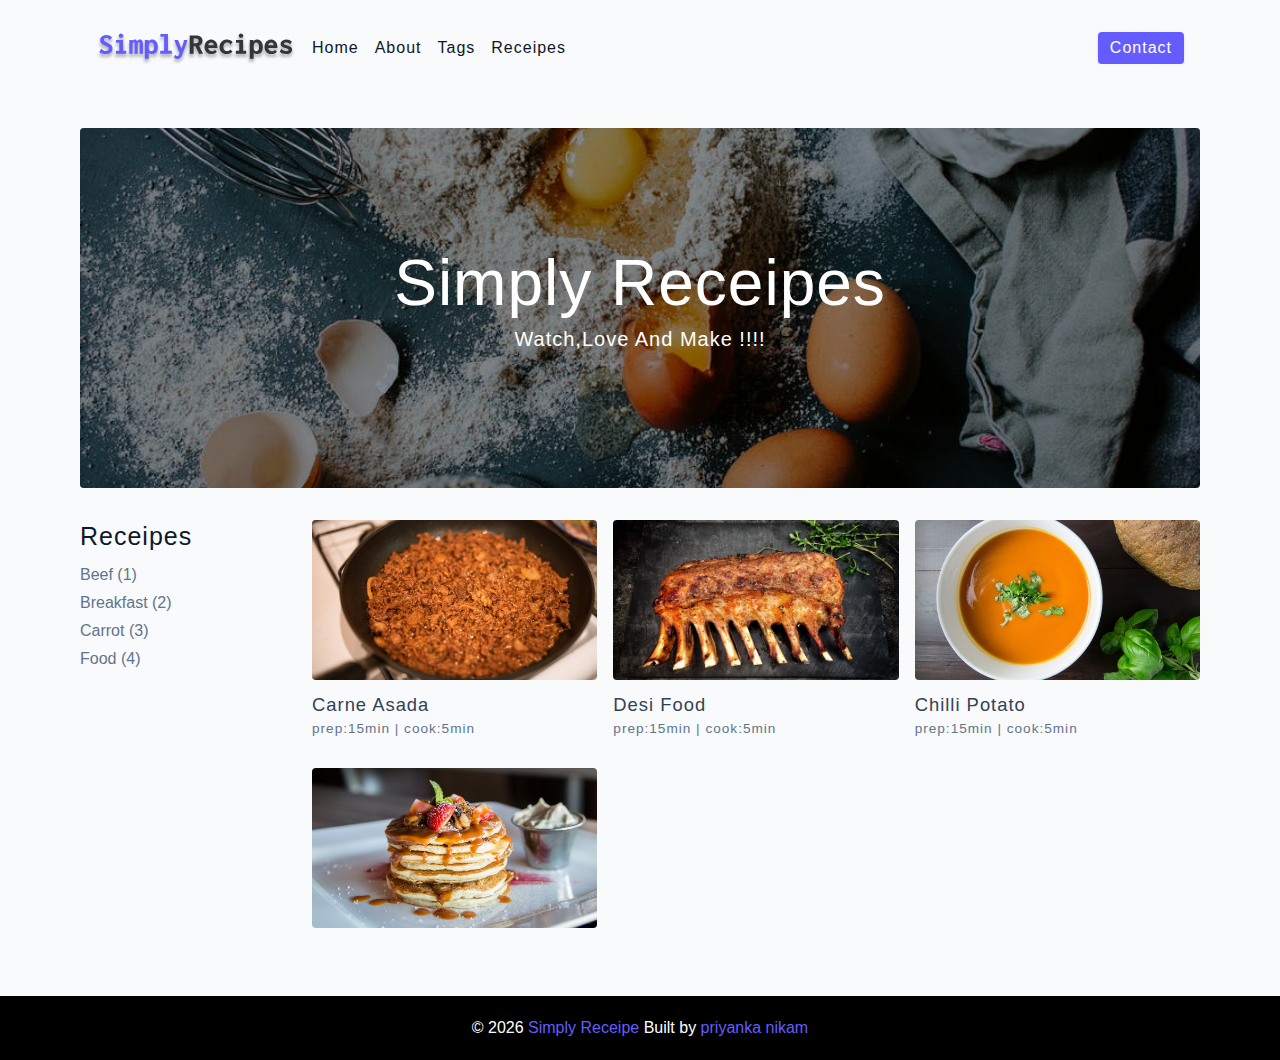
<file: index.html>
<!DOCTYPE html>
<html lang="en">

<head>
  <meta charset="UTF-8" />
  <meta http-equiv="X-UA-Compatible" content="IE=edge" />
  <meta name="viewport" content="width=device-width, initial-scale=1.0" />
  <title>Simply Recipes || Starter</title>
  <!-- favicon -->
  <link rel="shortcut icon" href="./assets/favicon.ico" type="image/x-icon" />
  <!-- normalize -->
  <link rel="stylesheet" href="./css/normalize.css" />
  <!-- font-awesome -->
  <link rel="stylesheet" href="https://cdnjs.cloudflare.com/ajax/libs/font-awesome/5.14.0/css/all.min.css" />
  <!-- main css -->
  <link rel="stylesheet" href="./css/main.css" />
</head>

<body>
  <!-- nav -->
  <nav class="navbar">
    <div class="nav-center">
      <!-- nav header -->
      <div class="nav-header">
        <a href="index.html" class="nav-logo"><img src="./assets/logo.svg" alt="Site logo"></a>
        <button type="button" class="btn nav-btn">
          <i class="fas fa-th-list"></i>
        </button>
      </div>


      <!-- nav links -->
      <div class="nav-links">
        <a href="./index.html" class="nav-link">home</a>
        <a href="./about.html" class="nav-link">about</a>
        <a href="./tags.html" class="nav-link">tags</a>
        <a href="./recipes.html" class="nav-link">receipes</a>
        <div class="nav-link contact-link">
          <a href="./contact.html" class="btn">Contact</a>
        </div>
      </div>

    </div>
  </nav>
  <!-- end of nav -->
  <!-- main -->
  <main class="page">
  
    <!-- header start -->
    <header class="hero">
      <div class="hero-container">
        <div class="hero-text">
           <h1>Simply Receipes</h1>
          <h5>watch,love and make !!!!</h5>
        </div>
      </div>
    </header>
    <!-- header ends -->

    <!-- Receipes container Starts-->
    <section class="receipes-container">
      <!-- tags container starts-->
        <div class="tags-container">
          <h4>Receipes</h4>
          <div class="tags-list">
            <a href="./tag-template.html">Beef (1)</a>
            <a href="./tag-template.html">Breakfast (2)</a>
            <a href="./tag-template.html">carrot (3)</a>
            <a href="./tag-template.html">Food (4)</a>
          </div>
        </div>
        <!-- tags container ends -->
      
        <!-- receipe card starts-->
        <div class="receipe-list">
          <!-- single recipe starts-->
          <a href="./single-recipe.html" class="receipe">
            <img src="./assets/recipes/recipe-1.jpeg" class="img receipe-image">
            <h5>carne asada</h5>
            <p>prep:15min | cook:5min
            </p>
          </a>
           <!-- single receipe ends  -->

          <!-- single recipe starts-->
          <a href="./single-recipe.html" class="receipe">
            <img src="./assets/recipes/recipe-2.jpeg" class="img receipe-image">
            <h5>desi food</h5>
            <p>prep:15min | cook:5min</p>
          </a>
          <!-- single receipe ends  -->

          <!-- single recipe starts-->
          <a href="./single-recipe.html" class="receipe">
            <img src="./assets/recipes/recipe-3.jpeg" class="img receipe-image">
            <h5>chilli potato</h5>
            <p>prep:15min | cook:5min</p>
          </a>
          <!-- single receipe ends  -->

          <!-- single recipe starts-->
          <a href="./single-recipe.html" class="receipe">
            <img src="./assets/recipes/recipe-4.jpeg" class="img receipe-image">
          </a>
          <!-- single receipe ends  -->
        </div>
         <!-- receipe card ends-->
    </section>

    <!-- Receipes container Ends -->
  </main>
  <!-- end of main -->

  <!-- footer -->
  <footer class="page-footer">
    <p>&copy;
    <span id="date"></span>
  <span class="footer-logo">
   Simply Receipe
  </span>
  Built by <a href="#">priyanka nikam</a>
  </p>
  </footer>
  <script src="./js/app.js"></script>
</body>

</html>
</file>
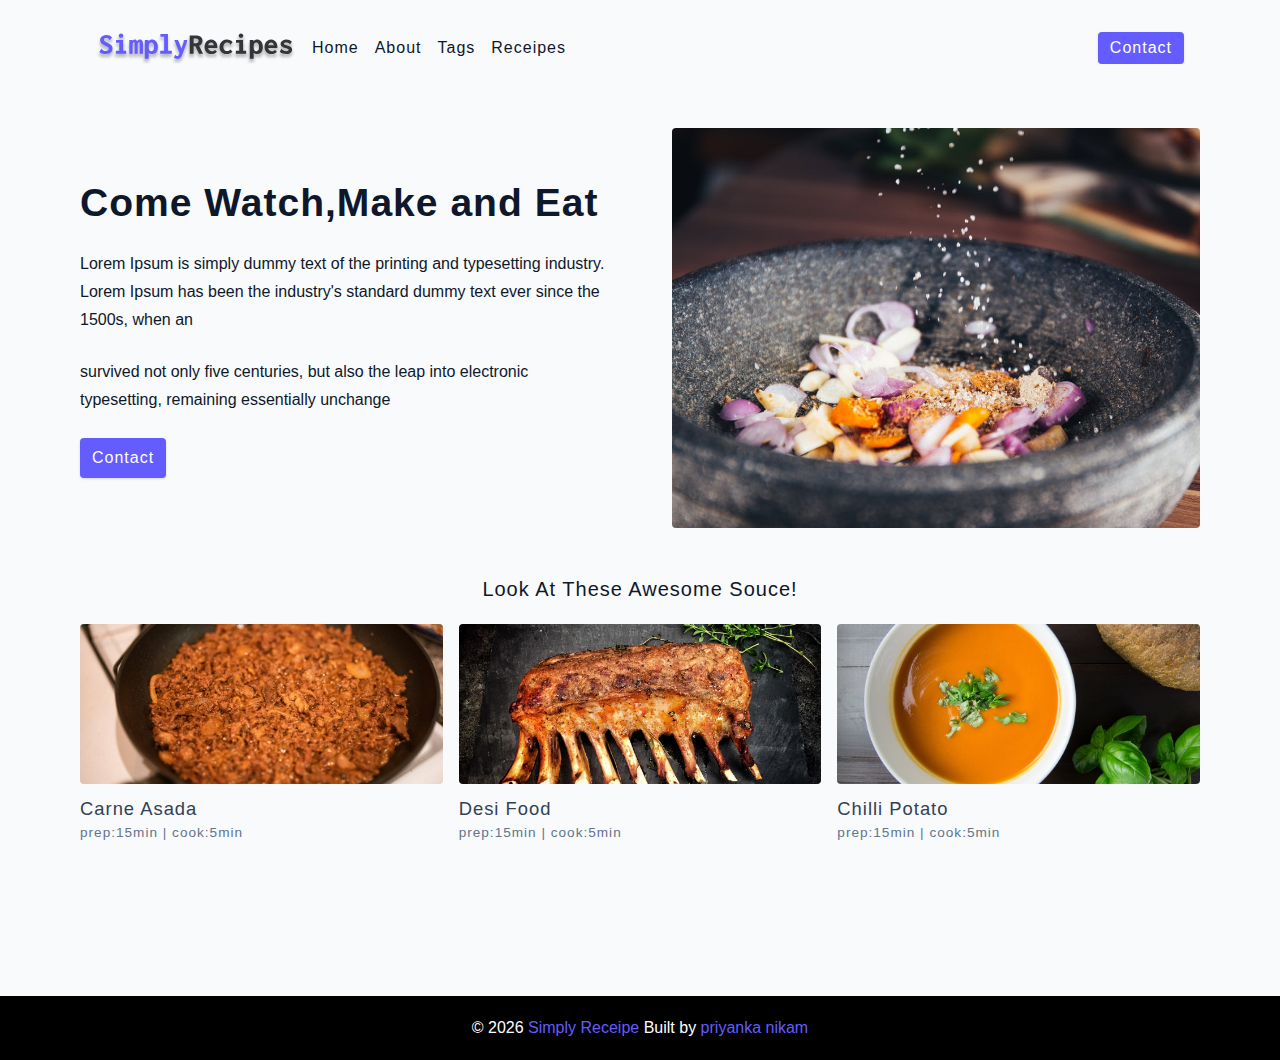
<file: about.html>
<!DOCTYPE html>
<html lang="en">

<head>
  <meta charset="UTF-8" />
  <meta http-equiv="X-UA-Compatible" content="IE=edge" />
  <meta name="viewport" content="width=device-width, initial-scale=1.0" />
  <title>About Recipes || Starter</title>
  <!-- favicon -->
  <link rel="shortcut icon" href="./assets/favicon.ico" type="image/x-icon" />
  <!-- normalize -->
  <link rel="stylesheet" href="./css/normalize.css" />
  <!-- font-awesome -->
  <link rel="stylesheet" href="https://cdnjs.cloudflare.com/ajax/libs/font-awesome/5.14.0/css/all.min.css" />
  <!-- main css -->
  <link rel="stylesheet" href="./css/main.css" />
</head>

<body>
  <!-- nav -->
  <nav class="navbar">
    <div class="nav-center">
      <!-- nav header -->
      <div class="nav-header">
        <a href="index.html" class="nav-logo"><img src="./assets/logo.svg" alt="Site logo"></a>
        <button type="button" class="btn nav-btn">
          <i class="fas fa-th-list"></i>
        </button>
      </div>


      <!-- nav links -->
      <div class="nav-links">
        <a href="./index.html" class="nav-link">home</a>
        <a href="./about.html" class="nav-link">about</a>
        <a href="./tags.html" class="nav-link">tags</a>
        <a href="./recipes.html" class="nav-link">receipes</a>
        <div class="nav-link contact-link">
          <a href="./contact.html" class="btn">Contact</a>
        </div>
      </div>

    </div>
  </nav>
  <!-- end of nav -->
  <!-- main -->
  <main class="page">
   <section class="about-page">

    <article>
      <h2>Come Watch,Make and Eat</h2>
      <p>Lorem Ipsum is simply dummy text of the printing and typesetting industry. Lorem Ipsum has been the industry's standard dummy text ever since the 1500s, when an</p>
      <p>survived not only five centuries, but also the leap into electronic typesetting, remaining essentially unchange</p>
      <a href="./contact.html" class="btn">Contact</a>
    </article>
    <img src="./assets/about.jpeg" alt="pouring salt" class="img about-image">

   </section>
   <section class="featured-recipe">
    <h5 class="featured-title">Look at these awesome souce!</h5>
    
    <!-- receipe card starts-->
    <div class="receipe-list">
      <!-- single recipe starts-->
      <a href="./single-recipe.html" class="receipe">
        <img src="./assets/recipes/recipe-1.jpeg" class="img receipe-image">
        <h5>carne asada</h5>
        <p>prep:15min | cook:5min
        </p>
      </a>
       <!-- single receipe ends  -->

      <!-- single recipe starts-->
      <a href="./single-recipe.html" class="receipe">
        <img src="./assets/recipes/recipe-2.jpeg" class="img receipe-image">
        <h5>desi food</h5>
        <p>prep:15min | cook:5min</p>
      </a>
      <!-- single receipe ends  -->

      <!-- single recipe starts-->
      <a href="./single-recipe.html" class="receipe">
        <img src="./assets/recipes/recipe-3.jpeg" class="img receipe-image">
        <h5>chilli potato</h5>
        <p>prep:15min | cook:5min</p>
      </a>
      <!-- single receipe ends  -->

    </div>
     <!-- receipe card ends-->
  </section>
  </main>
  <!-- end of main -->

  <!-- footer -->
  <footer class="page-footer">
    <p>&copy;
    <span id="date"></span>
  <span class="footer-logo">
   Simply Receipe
  </span>
  Built by <a href="#">priyanka nikam</a>
  </p>
  </footer>
  <script src="./js/app.js"></script>
</body>

</html>
</file>
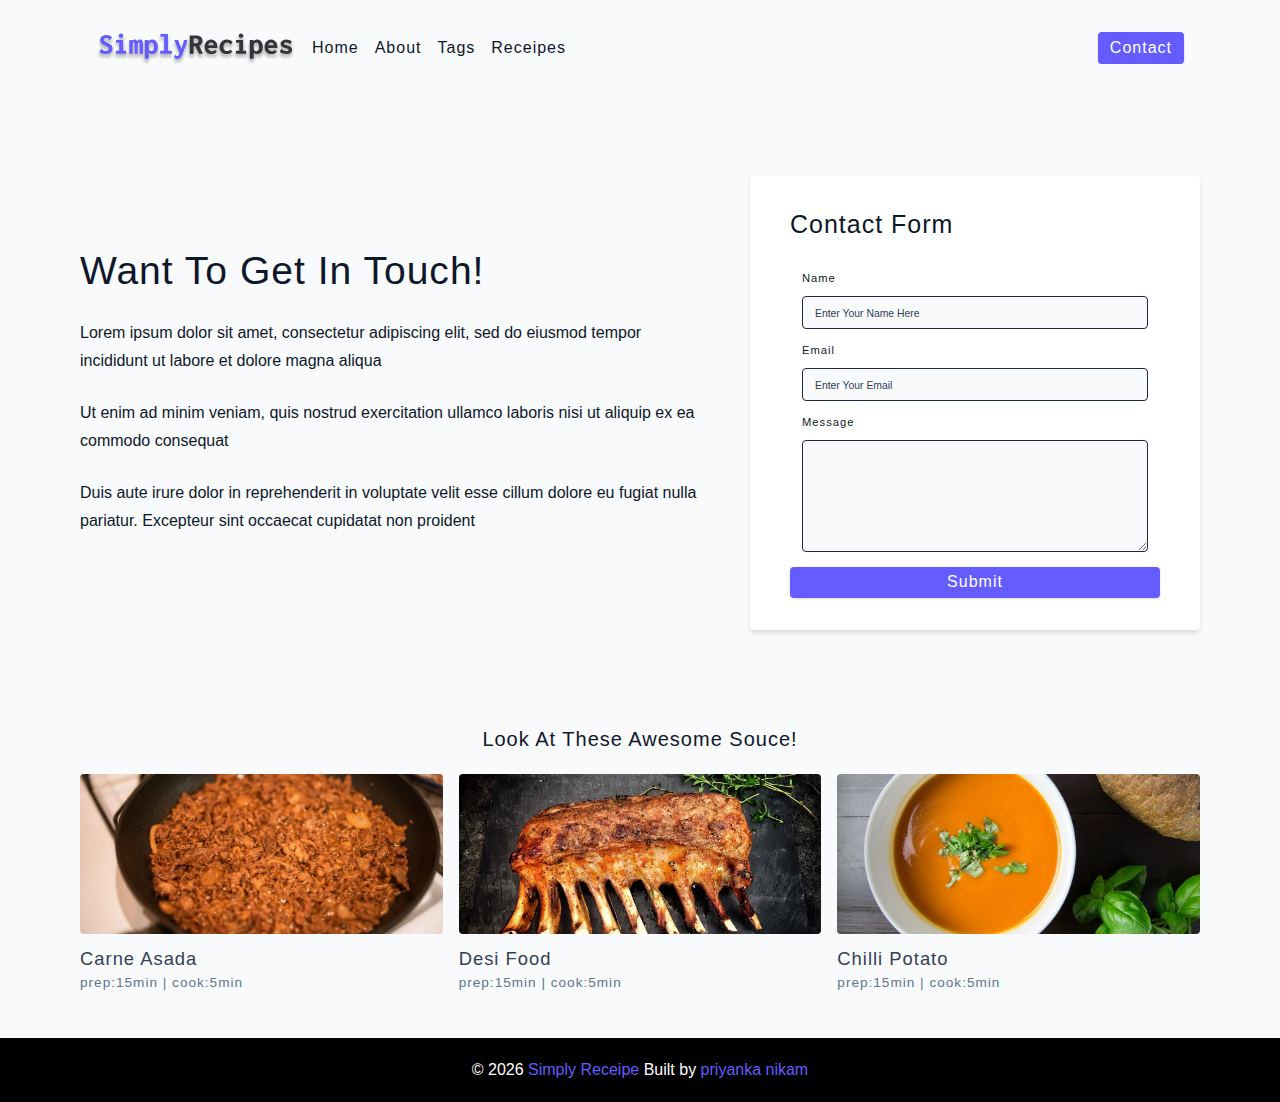
<file: contact.html>
<!DOCTYPE html>
<html lang="en">

<head>
  <meta charset="UTF-8" />
  <meta http-equiv="X-UA-Compatible" content="IE=edge" />
  <meta name="viewport" content="width=device-width, initial-scale=1.0" />
  <title>Contact MyRecipes || Starter</title>
  <!-- favicon -->
  <link rel="shortcut icon" href="./assets/favicon.ico" type="image/x-icon" />
  <!-- normalize -->
  <link rel="stylesheet" href="./css/normalize.css" />
  <!-- font-awesome -->
  <link rel="stylesheet" href="https://cdnjs.cloudflare.com/ajax/libs/font-awesome/5.14.0/css/all.min.css" />
  <!-- main css -->
  <link rel="stylesheet" href="./css/main.css" />
</head>

<body>
  <!-- nav -->
  <nav class="navbar">
    <div class="nav-center">
      <!-- nav header -->
      <div class="nav-header">
        <a href="index.html" class="nav-logo"><img src="./assets/logo.svg" alt="Site logo"></a>
        <button type="button" class="btn nav-btn">
          <i class="fas fa-th-list"></i>
        </button>
      </div>


      <!-- nav links -->
      <div class="nav-links">
        <a href="./index.html" class="nav-link">home</a>
        <a href="./about.html" class="nav-link">about</a>
        <a href="./tags.html" class="nav-link">tags</a>
        <a href="./recipes.html" class="nav-link">receipes</a>
        <div class="nav-link contact-link">
          <a href="./contact.html" class="btn">Contact</a>
        </div>
      </div>

    </div>
  </nav>
  <!-- end of nav -->
  <!-- main -->
  <main class="page">
    <section class="contact-page">
      <article>
        <h2>Want to get in touch!</h2>
        <p>Lorem ipsum dolor sit amet, consectetur adipiscing elit, sed do eiusmod tempor incididunt ut labore et
          dolore magna aliqua</p>
        <p>Ut enim ad minim veniam, quis nostrud exercitation ullamco laboris nisi ut aliquip ex ea commodo consequat
        </p>
        <p>Duis aute irure dolor in reprehenderit in voluptate velit esse cillum dolore eu fugiat nulla pariatur.
          Excepteur sint occaecat cupidatat non proident</p>
      </article>

    
        <form class="default-form contact-form">
          <h4>Contact Form</h4>
          <div class="form-row">
            <label for="name" class="text-small form-label">name</label>
            <input type="text" placeholder="Enter your Name here" class="form-input" id="name">
          </div>
  
          <div class="form-row">
            <label for="email" class="text-small form-label ">
              email
            </label>
            <input type="email" class="form-input" placeholder="enter your email" id="email">
            <small class="form-alert">Please Provide Email</small>
          </div>
      
          <div class="form-row">
            <label for="textarea" class="text-small form-label">
              Message
            </label>
            <textarea class="form-text-area" id="textarea"></textarea>
          </div>
          <div class="btn-container">
            <button type="button" class="btn  btn-block btn-contact-submit">
              Submit
            </button>
          </div>
      
        </form>
      
      

    </section>
    <section class="featured-recipe">
      <h5 class="featured-title">Look at these awesome souce!</h5>

      <!-- receipe card starts-->
      <div class="receipe-list">
        <!-- single recipe starts-->
        <a href="./single-recipe.html" class="receipe">
          <img src="./assets/recipes/recipe-1.jpeg" class="img receipe-image">
          <h5>carne asada</h5>
          <p>prep:15min | cook:5min
          </p>
        </a>
        <!-- single receipe ends  -->

        <!-- single recipe starts-->
        <a href="./single-recipe.html" class="receipe">
          <img src="./assets/recipes/recipe-2.jpeg" class="img receipe-image">
          <h5>desi food</h5>
          <p>prep:15min | cook:5min</p>
        </a>
        <!-- single receipe ends  -->

        <!-- single recipe starts-->
        <a href="./single-recipe.html" class="receipe">
          <img src="./assets/recipes/recipe-3.jpeg" class="img receipe-image">
          <h5>chilli potato</h5>
          <p>prep:15min | cook:5min</p>
        </a>
        <!-- single receipe ends  -->

      </div>
      <!-- receipe card ends-->
    </section>
  </main>
  <!-- end of main -->

  <!-- footer -->
  <footer class="page-footer">
    <p>&copy;
      <span id="date"></span>
      <span class="footer-logo">
        Simply Receipe
      </span>
      Built by <a href="#">priyanka nikam</a>
    </p>
  </footer>
  <script src="./js/app.js"></script>
</body>

</html>
</file>
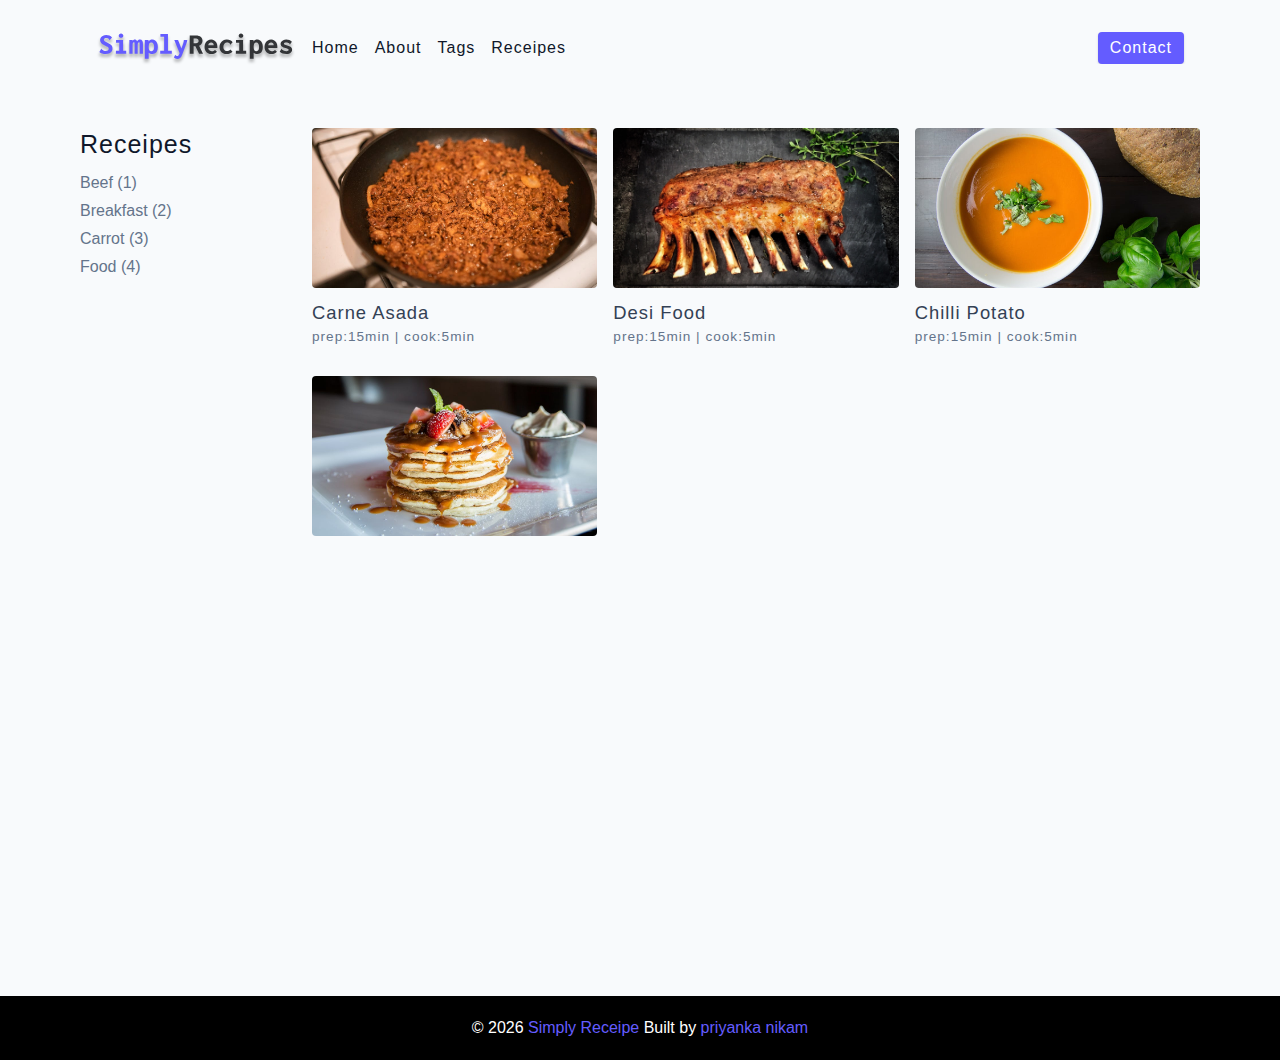
<file: recipes.html>
<!DOCTYPE html>
<html lang="en">

<head>
  <meta charset="UTF-8" />
  <meta http-equiv="X-UA-Compatible" content="IE=edge" />
  <meta name="viewport" content="width=device-width, initial-scale=1.0" />
  <title>Simply Recipes || Starter</title>
  <!-- favicon -->
  <link rel="shortcut icon" href="./assets/favicon.ico" type="image/x-icon" />
  <!-- normalize -->
  <link rel="stylesheet" href="./css/normalize.css" />
  <!-- font-awesome -->
  <link rel="stylesheet" href="https://cdnjs.cloudflare.com/ajax/libs/font-awesome/5.14.0/css/all.min.css" />
  <!-- main css -->
  <link rel="stylesheet" href="./css/main.css" />
</head>

<body>
  <!-- nav -->
  <nav class="navbar">
    <div class="nav-center">
      <!-- nav header -->
      <div class="nav-header">
        <a href="index.html" class="nav-logo"><img src="./assets/logo.svg" alt="Site logo"></a>
        <button type="button" class="btn nav-btn">
          <i class="fas fa-th-list"></i>
        </button>
      </div>


      <!-- nav links -->
      <div class="nav-links">
        <a href="./index.html" class="nav-link">home</a>
        <a href="./about.html" class="nav-link">about</a>
        <a href="./tags.html" class="nav-link">tags</a>
        <a href="./recipes.html" class="nav-link">receipes</a>
        <div class="nav-link contact-link">
          <a href="./contact.html" class="btn">Contact</a>
        </div>
      </div>

    </div>
  </nav>
  <!-- end of nav -->
  <!-- main -->
  <main class="page">
     <!-- Receipes container Starts-->
     <section class="receipes-container">
      <!-- tags container starts-->
        <div class="tags-container">
          <h4>Receipes</h4>
          <div class="tags-list">
            <a href="./tag-template.html">Beef (1)</a>
            <a href="./tag-template.html">Breakfast (2)</a>
            <a href="./tag-template.html">carrot (3)</a>
            <a href="./tag-template.html">Food (4)</a>
          </div>
        </div>
        <!-- tags container ends -->
      
        <!-- receipe card starts-->
        <div class="receipe-list">
          <!-- single recipe starts-->
          <a href="./single-recipe.html" class="receipe">
            <img src="./assets/recipes/recipe-1.jpeg" class="img receipe-image">
            <h5>carne asada</h5>
            <p>prep:15min | cook:5min
            </p>
          </a>
           <!-- single receipe ends  -->

          <!-- single recipe starts-->
          <a href="./single-recipe.html" class="receipe">
            <img src="./assets/recipes/recipe-2.jpeg" class="img receipe-image">
            <h5>desi food</h5>
            <p>prep:15min | cook:5min</p>
          </a>
          <!-- single receipe ends  -->

          <!-- single recipe starts-->
          <a href="./single-recipe.html" class="receipe">
            <img src="./assets/recipes/recipe-3.jpeg" class="img receipe-image">
            <h5>chilli potato</h5>
            <p>prep:15min | cook:5min</p>
          </a>
          <!-- single receipe ends  -->

          <!-- single recipe starts-->
          <a href="./single-recipe.html" class="receipe">
            <img src="./assets/recipes/recipe-4.jpeg" class="img receipe-image">
          </a>
          <!-- single receipe ends  -->
        </div>
         <!-- receipe card ends-->
    </section>

    <!-- Receipes container Ends -->
  </main>
  <!-- end of main -->

  <!-- footer -->
  <footer class="page-footer">
    <p>&copy;
    <span id="date"></span>
  <span class="footer-logo">
   Simply Receipe
  </span>
  Built by <a href="#">priyanka nikam</a>
  </p>
  </footer>
  <script src="./js/app.js"></script>
</body>

</html>
</file>
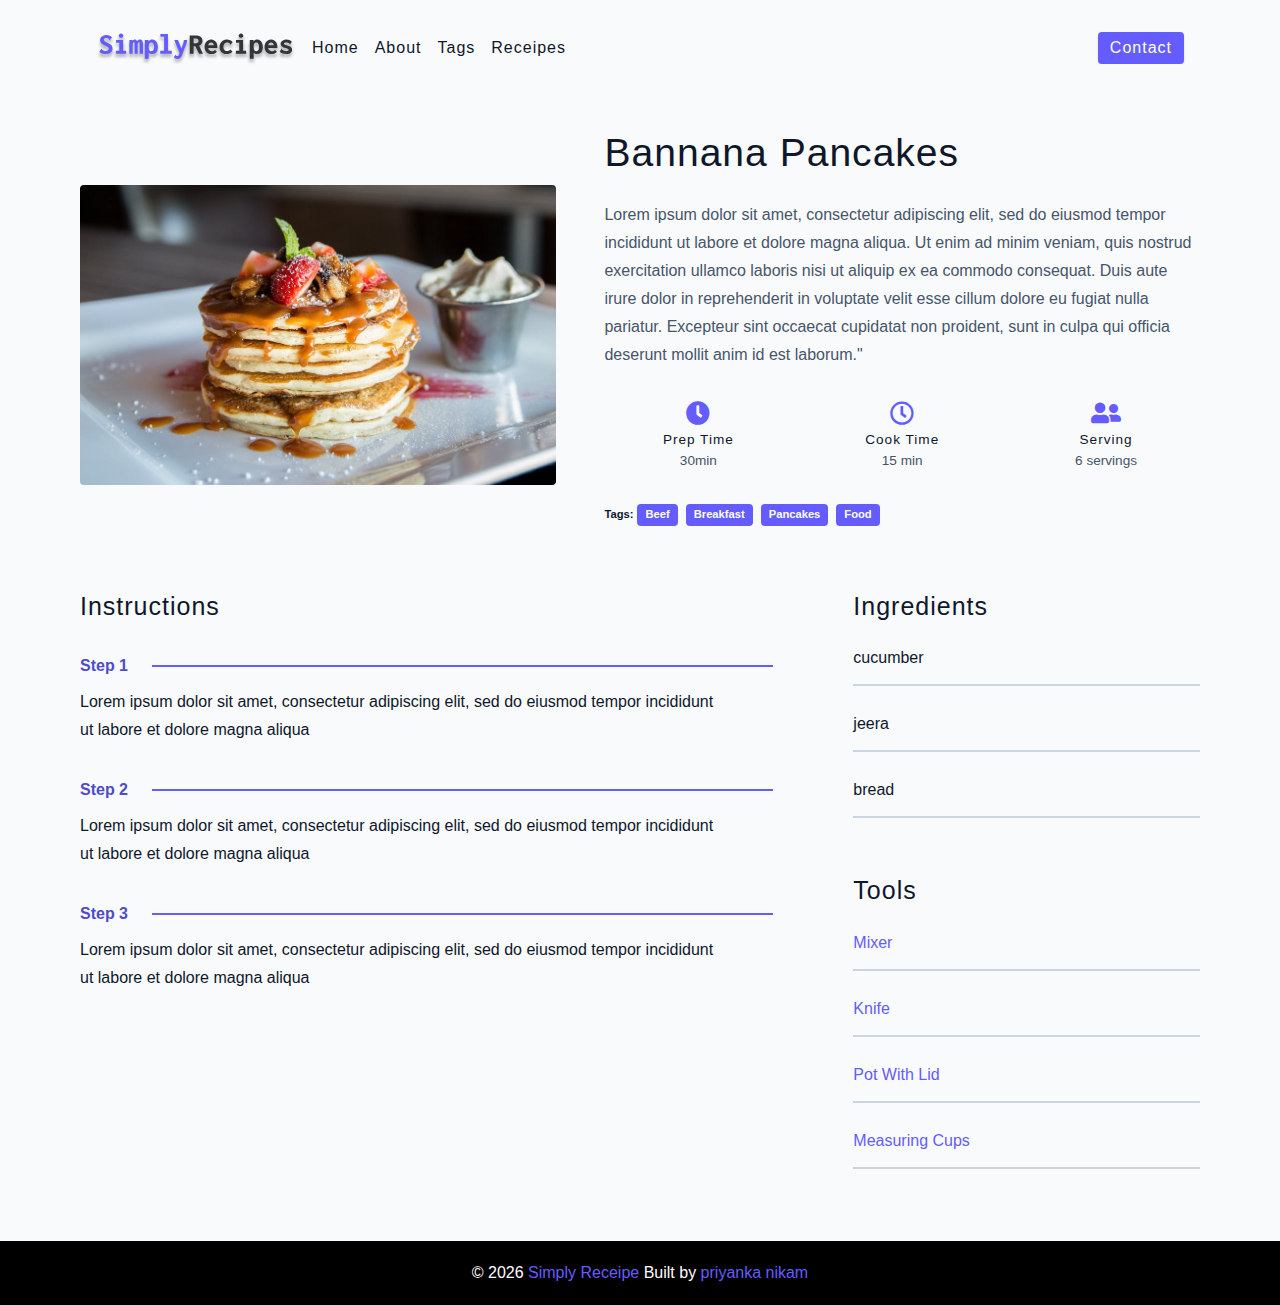
<file: single-recipe.html>
<!DOCTYPE html>
<html lang="en">

<head>
  <meta charset="UTF-8" />
  <meta http-equiv="X-UA-Compatible" content="IE=edge" />
  <meta name="viewport" content="width=device-width, initial-scale=1.0" />
  <title>Single Recipe || Starter</title>
  <!-- favicon -->
  <link rel="shortcut icon" href="./assets/favicon.ico" type="image/x-icon" />
  <!-- normalize -->
  <link rel="stylesheet" href="./css/normalize.css" />
  <!-- font-awesome -->
  <link rel="stylesheet" href="https://cdnjs.cloudflare.com/ajax/libs/font-awesome/5.14.0/css/all.min.css" />
  <!-- main css -->
  <link rel="stylesheet" href="./css/main.css" />
</head>

<body>
  <!-- nav -->
  <nav class="navbar">
    <div class="nav-center">
      <!-- nav header -->
      <div class="nav-header">
        <a href="index.html" class="nav-logo"><img src="./assets/logo.svg" alt="Site logo"></a>
        <button type="button" class="btn nav-btn">
          <i class="fas fa-th-list"></i>
        </button>
      </div>


      <!-- nav links -->
      <div class="nav-links">
        <a href="./index.html" class="nav-link">home</a>
        <a href="./about.html" class="nav-link">about</a>
        <a href="./tags.html" class="nav-link">tags</a>
        <a href="./recipes.html" class="nav-link">receipes</a>
        <div class="nav-link contact-link">
          <a href="./contact.html" class="btn">Contact</a>
        </div>
      </div>

    </div>
  </nav>
  <!-- end of nav -->
  <!-- main -->
  <main class="page">
    <div class="recipe-page">

    <!-- recipe hero starts here -->
    <section class="recipe-hero">

      <!-- receipe image -->
      <img src="./assets/recipes/recipe-4.jpeg" alt="recipe image" class="img receipe-hero-img">
      
      <!-- description of receipe -->
      <article class="description">
        <h2>Bannana Pancakes</h2>
        <p>Lorem ipsum dolor sit amet, consectetur adipiscing elit, sed do eiusmod tempor incididunt ut labore et dolore magna aliqua. Ut enim ad minim veniam, quis nostrud exercitation ullamco laboris nisi ut aliquip ex ea commodo consequat. Duis aute irure dolor in reprehenderit in voluptate velit esse cillum dolore eu fugiat nulla pariatur. Excepteur sint occaecat cupidatat non proident, sunt in culpa qui officia deserunt mollit anim id est laborum."</p>
        
        <!-- statistics of receipe -->
        <div class="recipe-icons">
          
          <!-- prep-time -->
          <div >
            <i class="fas fa-clock"></i>
            <h5>Prep time</h5>
           <p>30min</p>
          </div>

          <!--cook-time  -->
          <div >
            <i class="far fa-clock"></i>
            <h5>Cook Time</h5>
            <p>15 min</p>
          </div>

          <!-- serving -->
          <div >
            <i class="fas fa-user-friends"></i>
            <h5>Serving</h5>
            <p>6 servings</p>
          </div>  

      </div>
      <!-- end of statistics -->

      <!-- start of tags -->
      <div class="recipe-tags">
        Tags: 
        <a href="./tag-template.html" class="single-tag">Beef</a>
        <a href="./tag-template.html" class="single-tag">Breakfast</a>
        <a href="./tag-template.html" class="single-tag">Pancakes</a>
        <a href="./tag-template.html" class="single-tag">Food</a>
      </div>
      <!-- end of tags -->

    </article>
      <!-- end of description of recipe -->
    </section>
    <!-- end of recipe hero -->

    <section class="recipe-content">
      <article>
        <h4>Instructions</h4>

        <!-- Single instruction starts -->
        <div class="single-instruction">
          <header>
            <p>Step 1</p>
            <div></div>
          </header>
          <p>Lorem ipsum dolor sit amet, consectetur adipiscing elit, sed do eiusmod tempor incididunt ut labore et dolore magna aliqua</p>
        </div>
         <!-- Single instruction ends -->

          <!-- Single instruction starts -->
        <div class="single-instruction">
          <header>
            <p>Step 2</p>
            <div></div>
          </header>
          <p>Lorem ipsum dolor sit amet, consectetur adipiscing elit, sed do eiusmod tempor incididunt ut labore et dolore magna aliqua</p>
        </div>
         <!-- Single instruction ends -->

         <!-- Single instruction starts -->
        <div class="single-instruction">
          <header>
            <p>Step 3</p>
            <div></div>
          </header>
          <p>Lorem ipsum dolor sit amet, consectetur adipiscing elit, sed do eiusmod tempor incididunt ut labore et dolore magna aliqua</p>
        </div>
         <!-- Single instruction ends -->

      </article>

      <article class="second-column">
        <div>
          <h4>Ingredients</h4>
          <p class="single-ingredient">cucumber</p>
          <p class="single-ingredient">jeera</p>
          <p class="single-ingredient">bread</p>
        </div>

        <div>
          <h4>Tools</h4>
          <p class="single-tool">mixer</p>
          <p class="single-tool">knife</p>
          <p class="single-tool">pot with lid</p>
          <p class="single-tool">measuring cups</p>
        </div>
      </article>
    </section>
    </div>
  </main>
  <!-- end of main -->

  <!-- footer -->
  <footer class="page-footer">
    <p>&copy;
    <span id="date"></span>
  <span class="footer-logo">
   Simply Receipe
  </span>
  Built by <a href="#">priyanka nikam</a>
  </p>
  </footer>
  <script src="./js/app.js"></script>
</body>

</html>
</file>
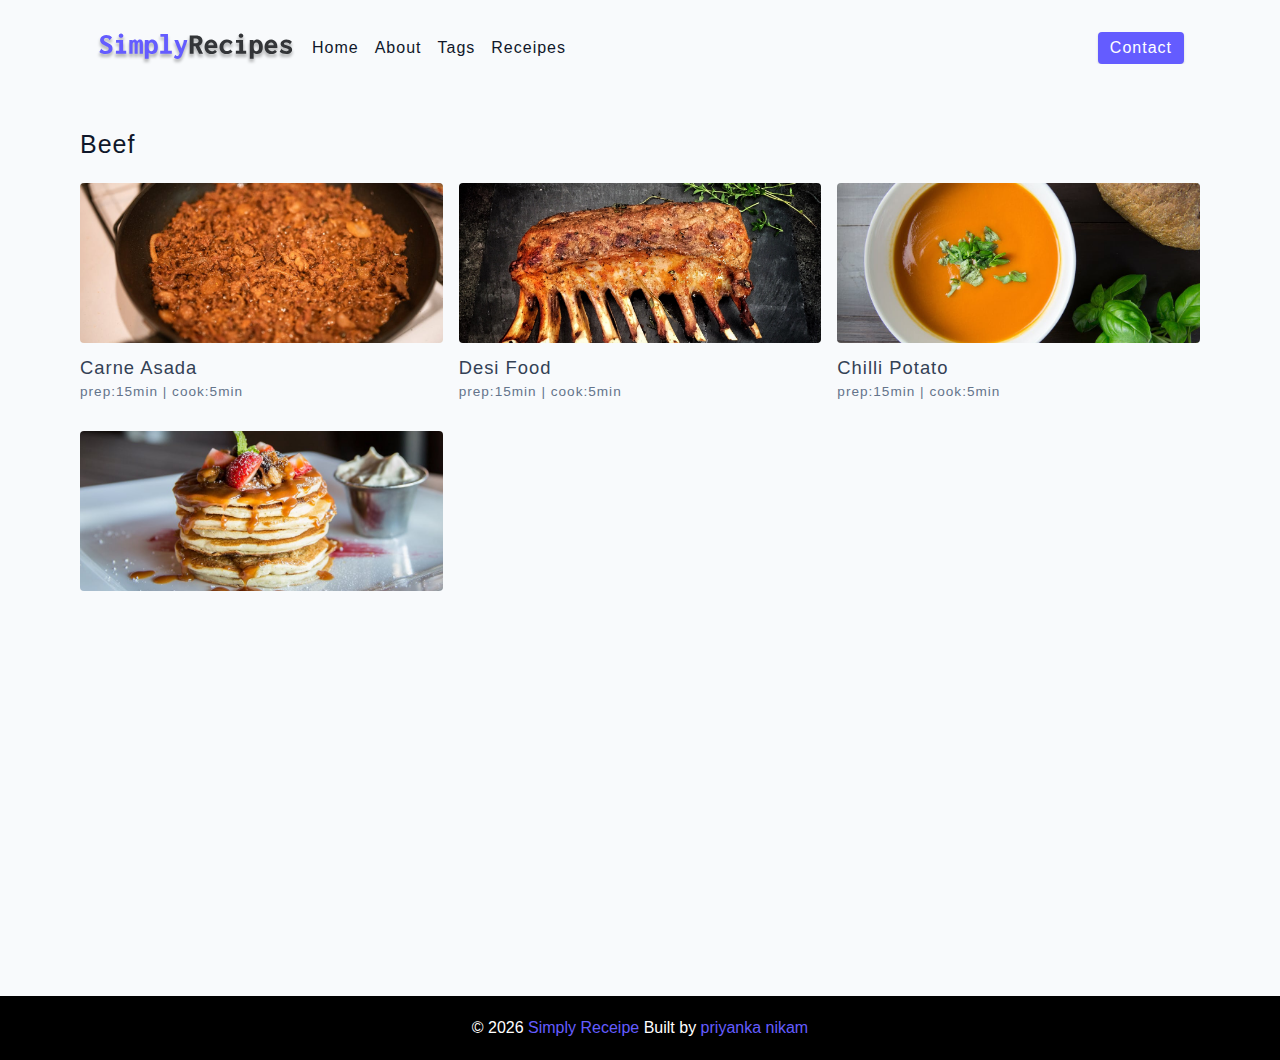
<file: tag-template.html>
<!DOCTYPE html>
<html lang="en">

<head>
  <meta charset="UTF-8" />
  <meta http-equiv="X-UA-Compatible" content="IE=edge" />
  <meta name="viewport" content="width=device-width, initial-scale=1.0" />
  <title>Simply Recipes || Starter</title>
  <!-- favicon -->
  <link rel="shortcut icon" href="./assets/favicon.ico" type="image/x-icon" />
  <!-- normalize -->
  <link rel="stylesheet" href="./css/normalize.css" />
  <!-- font-awesome -->
  <link rel="stylesheet" href="https://cdnjs.cloudflare.com/ajax/libs/font-awesome/5.14.0/css/all.min.css" />
  <!-- main css -->
  <link rel="stylesheet" href="./css/main.css" />
</head>

<body>
  <!-- nav -->
  <nav class="navbar">
    <div class="nav-center">
      <!-- nav header -->
      <div class="nav-header">
        <a href="index.html" class="nav-logo"><img src="./assets/logo.svg" alt="Site logo"></a>
        <button type="button" class="btn nav-btn">
          <i class="fas fa-th-list"></i>
        </button>
      </div>


      <!-- nav links -->
      <div class="nav-links">
        <a href="./index.html" class="nav-link">home</a>
        <a href="./about.html" class="nav-link">about</a>
        <a href="./tags.html" class="nav-link">tags</a>
        <a href="./recipes.html" class="nav-link">receipes</a>
        <div class="nav-link contact-link">
          <a href="./contact.html" class="btn">Contact</a>
        </div>
      </div>

    </div>
  </nav>
  <!-- end of nav -->

  <!-- main -->
  <main class="page">
   <div>
    <h4>  beef</h4>
  
   </div>

   <!-- receipe card starts-->
   <div class="receipe-list">
    <!-- single recipe starts-->
    <a href="./single-recipe.html" class="receipe">
      <img src="./assets/recipes/recipe-1.jpeg" class="img receipe-image">
      <h5>carne asada</h5>
      <p>prep:15min | cook:5min
      </p>
    </a>
     <!-- single receipe ends  -->

    <!-- single recipe starts-->
    <a href="./single-recipe.html" class="receipe">
      <img src="./assets/recipes/recipe-2.jpeg" class="img receipe-image">
      <h5>desi food</h5>
      <p>prep:15min | cook:5min</p>
    </a>
    <!-- single receipe ends  -->

    <!-- single recipe starts-->
    <a href="./single-recipe.html" class="receipe">
      <img src="./assets/recipes/recipe-3.jpeg" class="img receipe-image">
      <h5>chilli potato</h5>
      <p>prep:15min | cook:5min</p>
    </a>
    <!-- single receipe ends  -->

    <!-- single recipe starts-->
    <a href="./single-recipe.html" class="receipe">
      <img src="./assets/recipes/recipe-4.jpeg" class="img receipe-image">
    </a>
    <!-- single receipe ends  -->
  </div>
   <!-- receipe card ends-->
  </main>
  <!-- end of main -->

  <!-- footer -->
  <footer class="page-footer">
    <p>&copy;
    <span id="date"></span>
  <span class="footer-logo">
   Simply Receipe
  </span>
  Built by <a href="#">priyanka nikam</a>
  </p>
  </footer>
  <script src="./js/app.js"></script>
</body>

</html>
</file>
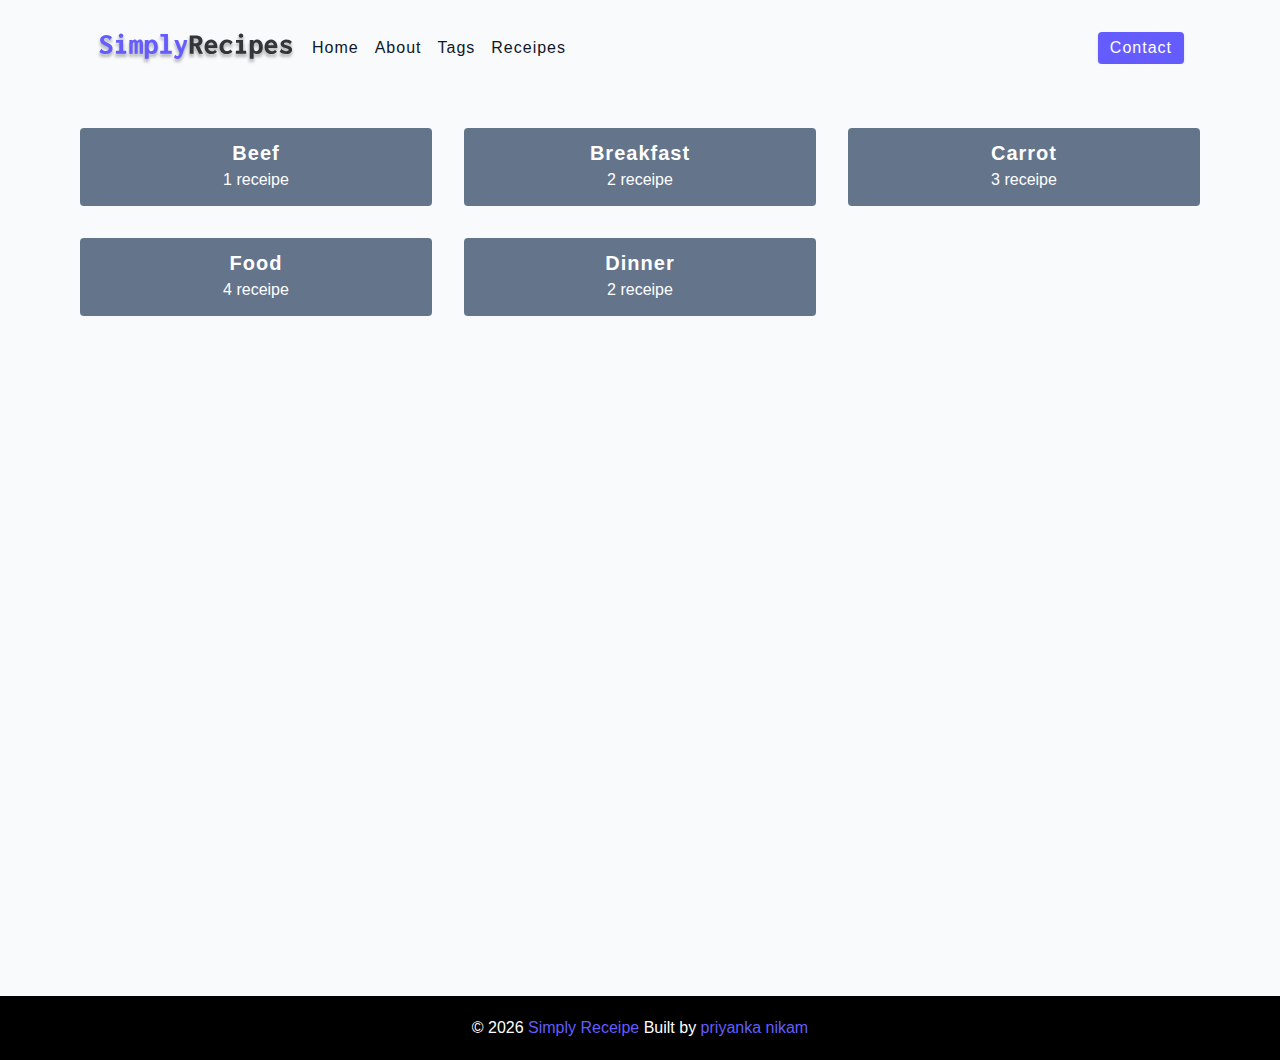
<file: tags.html>
<!DOCTYPE html>
<html lang="en">

<head>
  <meta charset="UTF-8" />
  <meta http-equiv="X-UA-Compatible" content="IE=edge" />
  <meta name="viewport" content="width=device-width, initial-scale=1.0" />
  <title>tags || Starter</title>
  <!-- favicon -->
  <link rel="shortcut icon" href="./assets/favicon.ico" type="image/x-icon" />
  <!-- normalize -->
  <link rel="stylesheet" href="./css/normalize.css" />
  <!-- font-awesome -->
  <link rel="stylesheet" href="https://cdnjs.cloudflare.com/ajax/libs/font-awesome/5.14.0/css/all.min.css" />
  <!-- main css -->
  <link rel="stylesheet" href="./css/main.css" />
</head>

<body>
  <!-- nav -->
  <nav class="navbar">
    <div class="nav-center">
      <!-- nav header -->
      <div class="nav-header">
        <a href="index.html" class="nav-logo"><img src="./assets/logo.svg" alt="Site logo"></a>
        <button type="button" class="btn nav-btn">
          <i class="fas fa-th-list"></i>
        </button>
      </div>


      <!-- nav links -->
      <div class="nav-links">
        <a href="./index.html" class="nav-link">home</a>
        <a href="./about.html" class="nav-link">about</a>
        <a href="./tags.html" class="nav-link">tags</a>
        <a href="./recipes.html" class="nav-link">receipes</a>
        <div class="nav-link contact-link">
          <a href="./contact.html" class="btn">Contact</a>
        </div>
      </div>

    </div>
  </nav>
  <!-- end of nav -->
  <!-- main -->
  <main class="page">
    <section class="tags-wrapper ">

      <!-- single-tag starts-->
      <a href="./tag-template.html" class="tag">
        <h5>Beef</h5>
        <p>1 receipe</p>
      </a>
      <!-- single tag ends -->

        <!-- single-tag starts-->
        <a href="./tag-template.html" class="tag">
          <h5>Breakfast </h5>
          <p>2 receipe</p>
        </a>
        <!-- single tag ends -->

          <!-- single-tag starts-->
      <a href="./tag-template.html" class="tag">
        <h5>carrot</h5>
        <p>3 receipe</p>
      </a>
      <!-- single tag ends -->

        <!-- single-tag starts-->
        <a href="./tag-template.html" class="tag">
          <h5>Food</h5>
          <p>4 receipe</p>
        </a>
        <!-- single tag ends -->

      <!-- single-tag starts-->
      <a href="./tag-template.html" class="tag">
        <h5>dinner</h5>
        <p>2 receipe</p>
      </a>
      <!-- single tag ends -->
    </section>
  </main>
  <!-- end of main -->

  <!-- footer -->
  <footer class="page-footer">
    <p>&copy;
    <span id="date"></span>
  <span class="footer-logo">
   Simply Receipe
  </span>
  Built by <a href="#">priyanka nikam</a>
  </p>
  </footer>
  <script src="./js/app.js"></script>
</body>

</html>
</file>
<file: css/main.css>
*,
::after,
::before {
  box-sizing: border-box;
}
/* fonts */

@import url('https://fonts.googleapis.com/css2?family=Roboto:wght@400;500;600&family=Montserrat&display=swap');
html {
  font-size: 100%;
} /*16px*/

:root {
  /* colors */
  --primary-100: #e2e0ff;
  --primary-200: #c1beff;
  --primary-300: #a29dff;
  --primary-400: #837dff;
  --primary-500: #645cff;
  --primary-600: #504acc;
  --primary-700: #3c3799;
  --primary-800: #282566;
  --primary-900: #141233;

  /* grey */
  --grey-50: #f8fafc;
  --grey-100: #f1f5f9;
  --grey-200: #e2e8f0;
  --grey-300: #cbd5e1;
  --grey-400: #94a3b8;
  --grey-500: #64748b;
  --grey-600: #475569;
  --grey-700: #334155;
  --grey-800: #1e293b;
  --grey-900: #0f172a;
  /* rest of the colors */
  --black: #222;
  --white: #fff;
  --red-light: #f8d7da;
  --red-dark: #842029;
  --green-light: #d1e7dd;
  --green-dark: #0f5132;

  /* fonts  */
  --headingFont: 'Roboto', sans-serif;
  --bodyFont: 'Nunito', sans-serif;
  --smallText: 0.7em;
  /* rest of the vars */
  --backgroundColor: var(--grey-50);
  --textColor: var(--grey-900);
  --borderRadius: 0.25rem;
  --letterSpacing: 1px;
  --transition: 0.3s ease-in-out all;
  --max-width: 1120px;
  --fixed-width: 600px;

  /* box shadow*/
  --shadow-1: 0 1px 3px 0 rgba(0, 0, 0, 0.1), 0 1px 2px 0 rgba(0, 0, 0, 0.06);
  --shadow-2: 0 4px 6px -1px rgba(0, 0, 0, 0.1),
    0 2px 4px -1px rgba(0, 0, 0, 0.06);
  --shadow-3: 0 10px 15px -3px rgba(0, 0, 0, 0.1),
    0 4px 6px -2px rgba(0, 0, 0, 0.05);
  --shadow-4: 0 20px 25px -5px rgba(0, 0, 0, 0.1),
    0 10px 10px -5px rgba(0, 0, 0, 0.04);
}

body {
  background: var(--backgroundColor);
  font-family: var(--bodyFont);
  font-weight: 400;
  line-height: 1.75;
  color: var(--textColor);
}

p {
  margin-top: 0;
  margin-bottom: 1.5rem;
  max-width: 40em;
}

h1,
h2,
h3,
h4,
h5 {
  margin: 0;
  margin-bottom: 1.38rem;
  font-family: var(--headingFont);
  font-weight: 400;
  line-height: 1.3;
  text-transform: capitalize;
  letter-spacing: var(--letterSpacing);
}

h1 {
  margin-top: 0;
  font-size: 3.052rem;
}

h2 {
  font-size: 2.441rem;
}

h3 {
  font-size: 1.953rem;
}

h4 {
  font-size: 1.563rem;
}

h5 {
  font-size: 1.25rem;
}

small,
.text-small {
  font-size: var(--smallText);
}

a {
  text-decoration: none;
}
ul {
  list-style-type: none;
  padding: 0;
}

.img {
  width: 100%;
  display: block;
  object-fit: cover;
}
/* buttons */

.btn {
  cursor: pointer;
  color: var(--white);
  background: var(--primary-500);
  border: transparent;
  border-radius: var(--borderRadius);
  letter-spacing: var(--letterSpacing);
  padding: 0.375rem 0.75rem;
  box-shadow: var(--shadow-1);
  transition: var(--transtion);
  text-transform: capitalize;
  display: inline-block;
}
.btn:hover {
  background: var(--primary-700);
  box-shadow: var(--shadow-3);
}
.btn-hipster {
  color: var(--primary-500);
  background: var(--primary-200);
}
.btn-hipster:hover {
  color: var(--primary-200);
  background: var(--primary-700);
}
.btn-block {
  width: 100%;
}

/* alerts */
.alert {
  padding: 0.375rem 0.75rem;
  margin-bottom: 1rem;
  border-color: transparent;
  border-radius: var(--borderRadius);
}

.alert-danger {
  color: var(--red-dark);
  background: var(--red-light);
}
.alert-success {
  color: var(--green-dark);
  background: var(--green-light);
}

/* alert */

@keyframes spinner {
  to {
    transform: rotate(360deg);
  }
}

.loading {
  width: 6rem;
  height: 6rem;
  border: 5px solid var(--grey-400);
  border-radius: 50%;
  border-top-color: var(--primary-500);
  animation: spinner 0.6s linear infinite;
}
.loading {
  margin: 0 auto;
}
/* title */

.title {
  text-align: center;
}

.title-underline {
  background: var(--primary-500);
  width: 7rem;
  height: 0.25rem;
  margin: 0 auto;
  margin-top: -1rem;
}

/*
=============== 
Navbar
===============
*/
.navbar{
  display: flex;
  justify-content: center;
  align-items: center;
  
}
.nav-center{
  width:90vw;
  max-width: var(--max-width);
 
}
.nav-header{
  height: 6rem;
  display: flex;
  justify-content: space-between;
  
  align-items: center;
}
.nav-header img{
  width: 200px;
   
}
.nav-btn{
  padding: 0.25rem 0.75rem;
}
.nav-btn i{
  font-size: 1.25rem;
}

.nav-links{
  display: flex;
  flex-direction: column;
  /* border:solid; */
  transition: var(--transition);
  height: 0;
  overflow: hidden;
  
}

.show-links{
  height: 500px;
}
.nav-link{
  
  border-top:1px solid var(--grey-500);
  display: block;
  text-align: center;
  text-transform: capitalize;
  color:var(--grey-900);
  letter-spacing: var(--letterSpacing);
  padding:1rem;
  transition: var(--transition);
}
.nav-link:hover{
  color: var(--primary-500);
}
.contact-link a{
  padding: 0.15rem 0.75rem;
}
.nav-logo {
  display: flex;
  align-items: center;
  
}

@media screen and (min-width:992px){
  .nav-btn{
    display: none;
  }
  .navbar{
    height: 6rem;    
  }
  .nav-center{
    display: flex;
    align-items: center;
  }
  .nav-header{
    margin: 1rem;
    height: auto;
    
  }
  .nav-links{
    height: auto;
    flex-direction: row;
    align-items: center;
    width: 100%;
   
  }
  .nav-link{
    border-top: none;
    padding: 0;
    margin-right: 1rem;
    font-size: 1rem;
  }
  .contact-link{
    margin-left: auto;
  }
}

/* 
=========
page
==========
 */

 .page{
  
  width: 90vw;
  max-width: var(--max-width);
  margin: 0 auto;
  padding-top: 2rem ;
  min-height: calc(100vh);
  
 }


/* 
=========
hero
==========
 */

.hero{
  height: 40vh;
  background: url('../assets/main.jpeg') center/cover no-repeat;
  border-radius: var(--borderRadius);
  margin-bottom: 2rem;
  position: relative;
}

.hero-container{
  position: absolute;
  width:100%;
  height:100%;
  top:0;
  left:0;
  background: rgba(0, 0, 0, 0.3);
  border-radius: var(--borderRadius);

  display: flex;
  align-items: center;
  justify-content: center;
}

.hero-text{
  text-align: center;
  color: var(--white);
 
}



@media screen and (max-width:450px) {
  .hero-text h1{
    font-size: 1.5rem;
  }
  .hero-text h5{
    font-size:0.7rem ;
  }
}

@media screen and (min-width:768px) {
  .hero-text h1{
    font-size: 4rem;
  margin-bottom: 0;
  }


  
}

/* 
==========
Receipes
==========
 */

 .receipes-container{
  display:grid;
  gap:1rem 2rem;
 
 }

 .tags-container{
 
  display: flex;
  flex-direction: column;
  padding-bottom: 3rem;
  order:1;
 }

 .receipe-list{
  display: grid;
  gap:2rem 1rem;
  padding-bottom: 3rem;
 
 }

 .tags-container h4{
  margin-bottom: 0.5rem;
  font-weight: 500;
 }

 .tags-list{
  display: grid;
  grid-template-columns: 1fr 1fr 1fr;
  
 }
 .tags-list a{
  text-transform: capitalize;
  display: block;
  color: var(--grey-500);
  transition: var(--transtion);
 }
 .tags-list a:hover{
  color: var(--primary-600);
 }

.receipe{
display: block;
}
.receipe-image{
border-radius: var(--borderRadius);
margin-bottom: 1rem;
}

.receipe h5{
  color: var(--grey-700);
  margin-bottom: 0;
  line-height: 1;
}

.receipe p{
  margin-bottom: 0;
  line-height: 1;
  margin-top: 0.5rem;
  color: var(--grey-500);
  letter-spacing: var(--letterSpacing);
}
@media screen and (min-width:576px) {
  .receipe-list{
    grid-template-columns: 1fr 1fr;
  }
  .receipe-image{
    height:10rem;
  }
}
@media screen and (min-width:992px) {
  .receipes-container{
    grid-template-columns: 200px 1fr;
  }
  .receipe p{
    font-size: 0.85rem;
  }
  .tags-container{
    order:0;
  }
  .tags-list{
    grid-template-columns: 1fr;
  }
}
@media screen and (min-width:1200px) {
  .receipe h5{
    font-size: 1.15rem;
  }
  .receipe-list{
    grid-template-columns: 1fr 1fr 1fr;
  }
}
/* 
==========
footer
==========
 */
.page-footer{
  background: var(--green-light);
  height: 4rem;
  display: flex;
  align-items: center;
  justify-content: center;
  color: var(--white);
  background: black;

}
.footer-logo,.page-footer a{
  color:var(--primary-500)
}
.page-footer p{
  margin-bottom: 0;
}

/* 
==========
error
==========
 */
.error-page{
  text-align: center;
  padding-top: 5rem ;
}

/* 
==========
About
==========
 */
.about-page h2{
  text-transform: none;
  font-weight:bold;

}
.about-page{
  display: grid;
 
  gap:2rem 4rem;
  padding-bottom: 3rem;

}
.about-image{
  border-radius: var(--borderRadius);
  height: 200px;
}
.featured-title{
  text-align: center;
}

@media screen and (min-width:992px) {
  .about-page{
    grid-template-columns: 1fr 1fr;
    grid-template-rows: 400px;
    align-items: center;
  }
  .about-image{
    height: 100%;
  }
}

/* 
==========
Contact-page
==========
 */

 .contact-form{
  width: 100%;
  margin: 0;
}

.contact-page{
  display: grid;
  gap: 2rem 3rem;
  padding-bottom: 3rem;
}

/* form */
.default-form{
  /* width:90vw; */
  /* border:var(--primary-500) solid; */
  padding: 2rem 2.5rem;
  max-width: var(--fixedWidth);
  background: var(--white);
  border-radius: var(--borderRadius);
  box-shadow: var(--shadow-2);
  margin:3rem auto;
}
.form-label{
  display: block;
  margin-bottom: 0.5rem;
  text-transform: capitalize;
  letter-spacing: var(--letterSpacing);
}
.form-input,.form-text-area{
  width:100%;
  padding: 0.375rem 0.75rem;
  border-radius: var(--borderRadius);
  background:var(--backgroundColor);
  border: 1px solid var(--grey-800);
  
}

.form-row{
  display: block;
  padding:0.375rem 0.75rem;

}
.form-text-area{
  height: 7rem;
}
::placeholder{
  font-family: var(--smallText);
  font-size: 0.65rem;
  color: var(--grey-700);
  text-transform: capitalize;
  
}
.form-alert{
  color:var(--red-dark);
  letter-spacing: var(--letterSpacing);
  text-transform: capitalize;
  height:0px;
  display: block;
  overflow: hidden;
}
.show-form-alert{
  height: 1rem;
}


/* form */
@media screen and (min-width:992px) {
  .contact-page{
    grid-template-columns: 1fr 450px;
    align-items: center;
  }
}

/* 
==========
Tags-page
==========
 */
.tags-wrapper{
  display: grid;
  gap: 2rem;
  padding-bottom: 2rem;
  
}
.tag{
  background: var(--grey-500);
  border-radius: var(--borderRadius);
  text-align: center;
  color: var(--white);
  transition: var(--transition);
  padding: 0.75rem 0;

}
.tag:hover{
  background: var(--primary-500);
}

.tag p,.tag h5{
  margin-bottom: 0;
}
.tag h5{
  font-weight: 600;
}

@media screen and (min-width:576px) {
  .tags-wrapper{
    grid-template-columns: 1fr 1fr;

  }
}

@media screen and (min-width:992px) {
  .tags-wrapper{
    grid-template-columns: repeat(3,1fr);
    
  }
}

/* 
==========
Single-Recipe
==========
 */
.recipe-hero{
  display: grid;
  gap:3rem;
}

.receipe-hero-img{
  height: 300px;
  border-radius: var(--borderRadius);

}
.description p{
color:var(--grey-600);

}

.recipe-icons{
  display: grid;
  grid-template-columns: repeat(3,1fr);
  gap:1rem;
  margin: 2rem 0;
  text-align: center;
}

.recipe-icons i{
  font-size: 1.5rem;
  color: var(--primary-500);
}
.recipe-icons h5,.recipe-icons p{
 margin-bottom: 0;
 font-size: 0.85rem;
}
.recipe-icons p{
  color: var(--grey-600);
}

.recipe-tags{
  display: flex;
  align-items: center;
  flex-wrap: wrap;
  font-size: 0.7em;
  font-weight: 600;
  padding-bottom: 1rem;
}
.recipe-tags a{
  background: var(--primary-500);
  border-radius: var(--borderRadius);
  color: var(--white);
  padding: 0.05rem 0.5rem;
  margin:0 0.25rem;
  text-transform: capitalize;
}

@media screen and (min-width:992px) {
  .recipe-hero{
    grid-template-columns: 4fr 5fr;
    align-items: center;
  }
}

.recipe-content{
  display: grid;
  padding:3rem 0;
  gap:2rem 5rem;
}
@media screen and (min-width:992px) {
  .recipe-content{
    grid-template-columns: 2fr 1fr;
  }
}

.single-instruction header{
  display: grid; 
  align-items: center;
  justify-content: center;
  grid-template-columns: auto 1fr;
  gap:1.5rem;
  padding: 0.5rem 0;
  
}
.single-instruction header p{
  margin-bottom: 0;
  color: var(--primary-600);
  font-weight: 600;
}
.single-instruction header div{
  height: 2px;
  background: var(--grey-600);
  background-color: var(--primary-500);
}

.second-column{
  display: grid;
  row-gap: 2rem;
}

.single-ingredient{
  border-bottom: 2px solid var(--grey-300);
  padding-bottom: 0.75rem;
}

.single-tool{
  border-bottom: 2px solid var(--grey-300);
  padding-bottom: 0.75rem;
  color:var(--primary-500);
  text-transform: capitalize;
}
</file>
